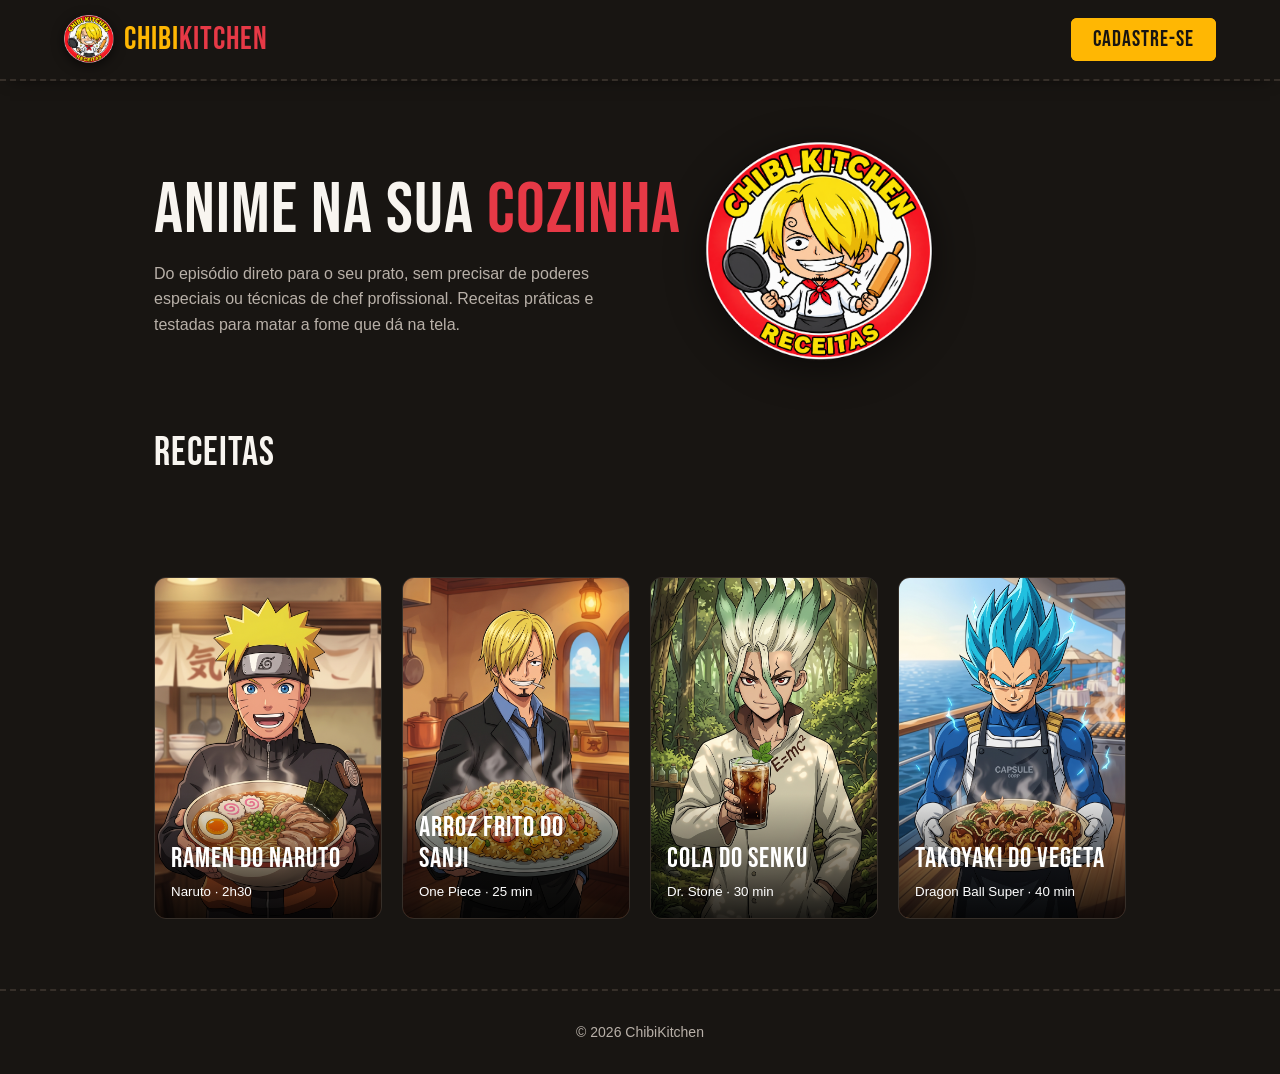
<file: index.html>
<!DOCTYPE html>
<html lang="pt-BR">

<head>
    <meta charset="UTF-8">
    <meta name="viewport" content="width=device-width, initial-scale=1">
    <title>ChibiKitchen</title>
    <link href="https://fonts.googleapis.com/css2?family=Bebas+Neue&display=swap" rel="stylesheet">
    <link rel="stylesheet" href="index.css">
</head>

<body>

    <!-- fundo do anime (aparece ao passar o mouse nos pôsteres) -->
    <div class="fundo-anime" id="fundo-anime" aria-hidden="true"></div>

    <!-- TOPO -->
    <header class="topo">
        <a class="logo" href="index.html">
            <img src="imgs/logo.png" alt="Logo ChibiKitchen">
            <span>Chibi<b>Kitchen</b></span>
        </a>
        <nav class="menu-topo">
            <a class="btn-cadastro" href="cadastro.html">Cadastre-se</a>
        </nav>
    </header>

    <!-- APRESENTAÇÃO -->
    <section class="hero">
        <div class="hero-texto">
            <h1>Anime na sua <span>cozinha</span></h1>
            <p>Do episódio direto para o seu prato, sem precisar de poderes especiais ou técnicas de chef
                profissional. Receitas práticas e testadas para matar a fome que dá na tela.</p>
        </div>
        <img class="hero-logo" src="imgs/logo.png" alt="Logo ChibiKitchen">
    </section>

    <!-- RECEITAS -->
    <main class="conteudo">
        <h2>Receitas</h2>

        <div class="grade">

            <!-- Pôster: imagem do cartão (src="..." da <img>).
             Fundo ao passar o mouse: outra imagem, indicada em data-fundo="..." no <a>.
             Coloque os fundos em imgs/fundos/ (naruto.jpg, sanji.jpg, senku.jpg, vegeta.jpg). -->
            <div class="item">
                <a class="poster" href="receita.html?id=naruto" data-fundo="imgs/fundos/naruto.jpg"
                    style="--cor:#FF7B00">
                    <img src="imgs/Naruto.jpg" alt="Ramen do Naruto">
                    <div class="texto">
                        <h3>Ramen do Naruto</h3>
                        <small>Naruto · 2h30</small>
                    </div>
                </a>
                <img class="logo-anime" src="imgs/logos/naruto.png" data-nome="Naruto" alt="Logo de Naruto">
            </div>

            <div class="item">
                <a class="poster" href="receita.html?id=sanji" data-fundo="imgs/fundos/sanji.jpg" style="--cor:#FFB703">
                    <img src="imgs/Sanji.jpg" alt="Arroz Frito do Sanji">
                    <div class="texto">
                        <h3>Arroz Frito do Sanji</h3>
                        <small>One Piece · 25 min</small>
                    </div>
                </a>
                <img class="logo-anime" src="imgs/logos/one-piece.png" data-nome="One Piece" alt="Logo de One Piece">
            </div>

            <div class="item">
                <a class="poster" href="receita.html?id=senku" data-fundo="imgs/fundos/senku.jpg" style="--cor:#2EC4B6">
                    <img src="imgs/Doutor.jpg" alt="Cola do Senku">
                    <div class="texto">
                        <h3>Cola do Senku</h3>
                        <small>Dr. Stone · 30 min</small>
                    </div>
                </a>
                <img class="logo-anime" src="imgs/logos/dr-stone.png" data-nome="Dr. Stone" alt="Logo de Dr. Stone">
            </div>

            <div class="item">
                <a class="poster" href="receita.html?id=vegeta" data-fundo="imgs/fundos/vegeta.jpg"
                    style="--cor:#00B4D8">
                    <img src="imgs/Vegeta.jpg" alt="Takoyaki do Vegeta">
                    <div class="texto">
                        <h3>Takoyaki do Vegeta</h3>
                        <small>Dragon Ball Super · 40 min</small>
                    </div>
                </a>
                <img class="logo-anime" src="imgs/logos/dragon-ball-super.png" data-nome="Dragon Ball Super"
                    alt="Logo de Dragon Ball Super">
            </div>

        </div>
    </main>

    <!-- RODAPÉ -->
    <footer>© 2026 ChibiKitchen</footer>

    <script src="index.js"></script>

</body>

</html>
</file>
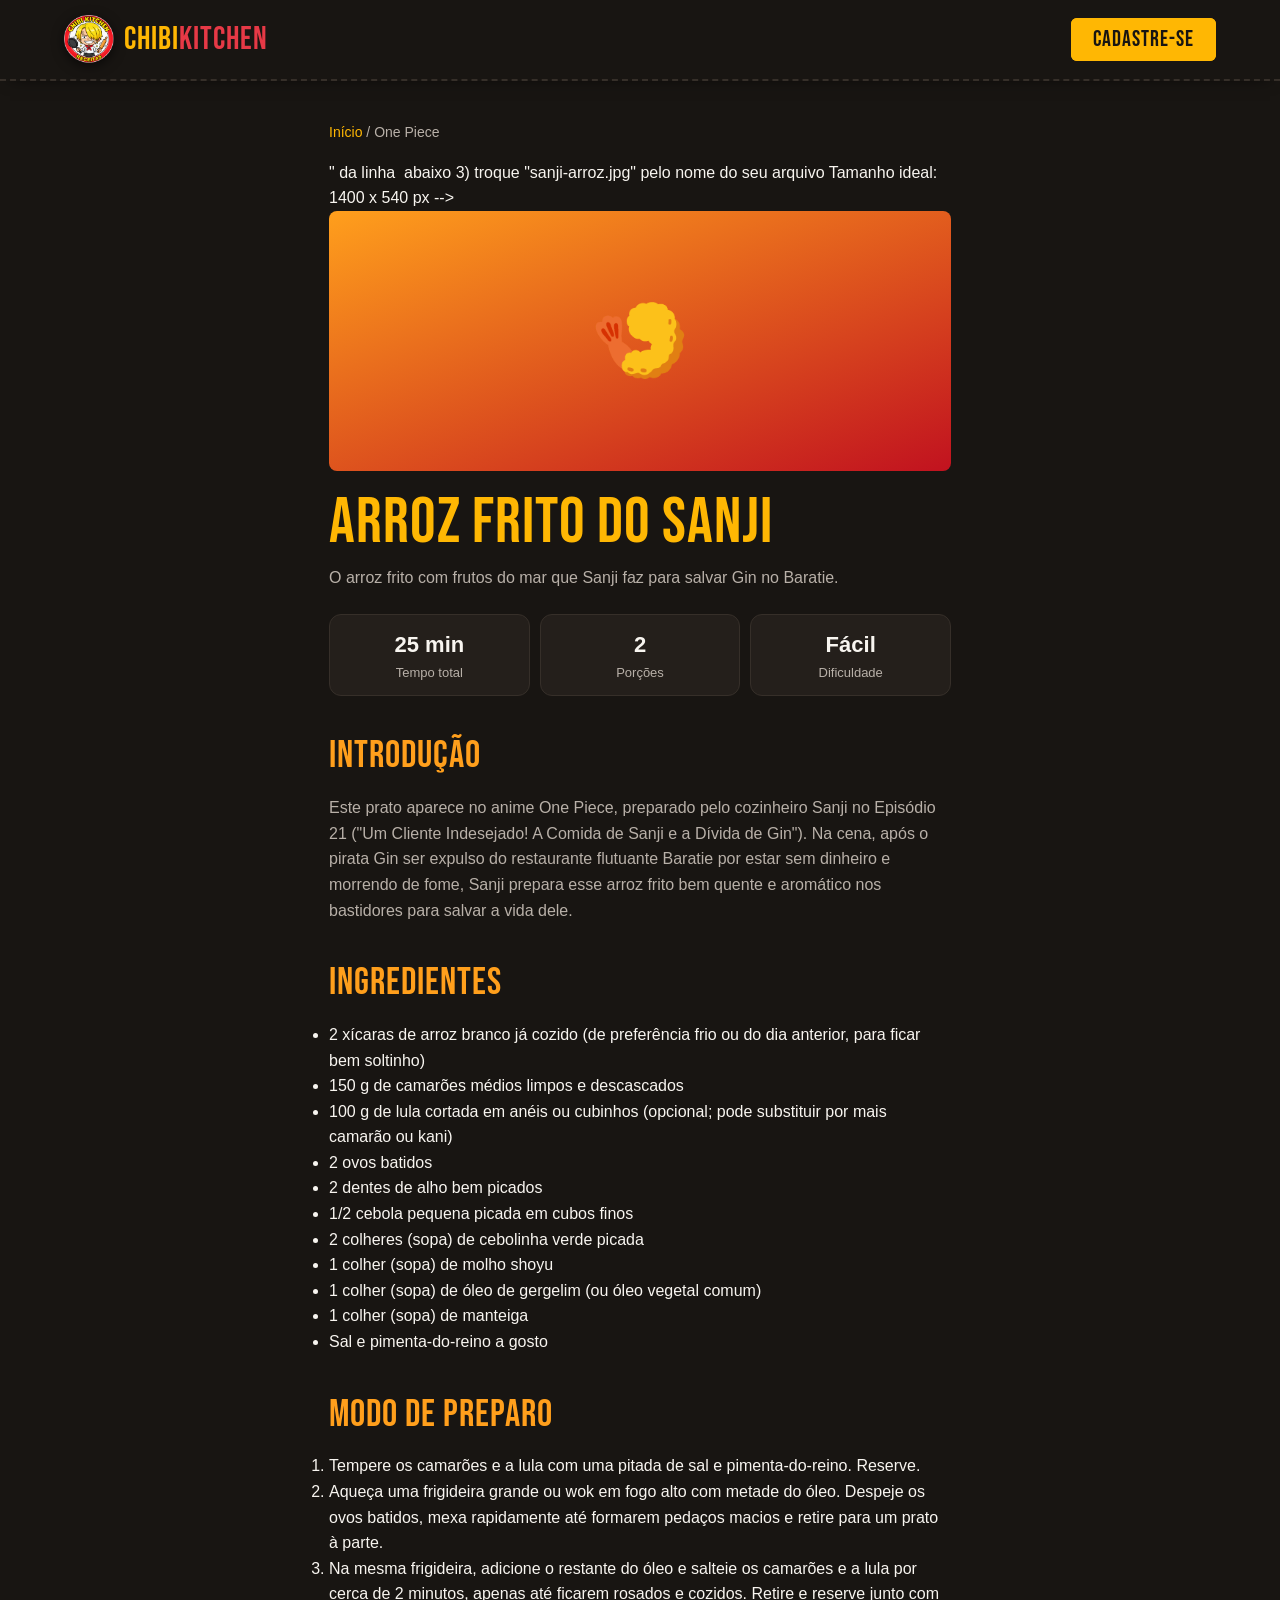
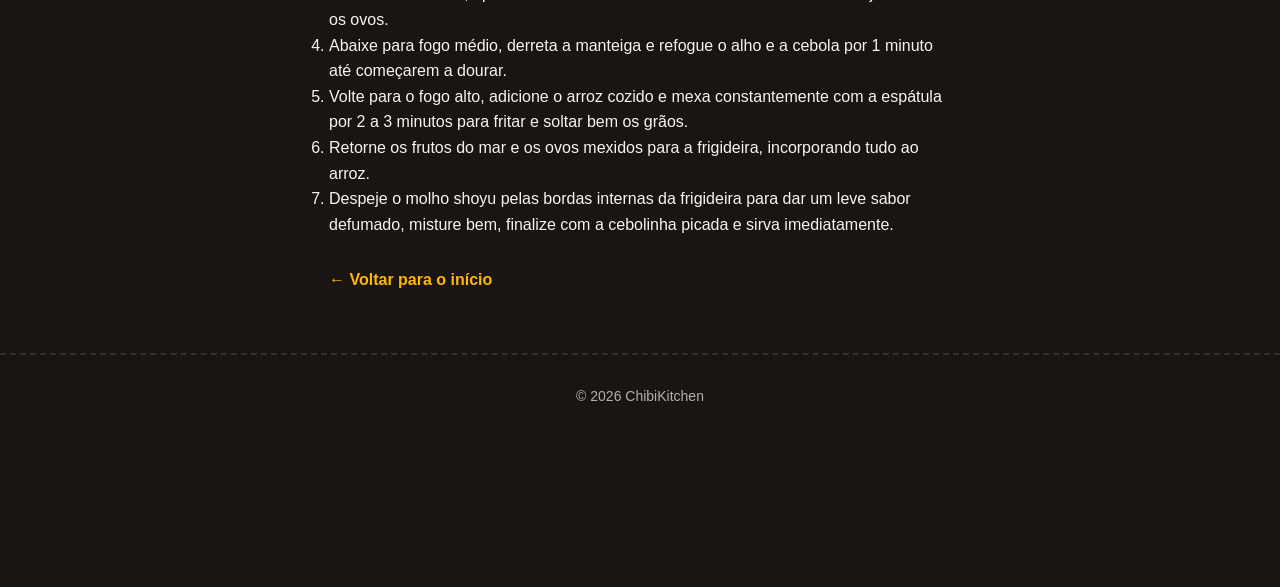
<file: receita-2.html>
<!DOCTYPE html>
<html lang="pt-BR">

<head>
    <meta charset="UTF-8">
    <meta name="viewport" content="width=device-width, initial-scale=1">
    <title>Arroz Frito do Sanji - ChibiKitchen</title>
    <link href="https://fonts.googleapis.com/css2?family=Bebas+Neue&display=swap" rel="stylesheet">
    <link rel="stylesheet" href="receita.css">
</head>

<body>

    <header class="topo">
        <a class="logo" href="index.html">
            <img src="imgs/logo.png" alt="Logo ChibiKitchen">
            <span>Chibi<b>Kitchen</b></span>
        </a>
        <nav class="menu-topo">
            <a class="btn-cadastro" href="cadastro.html">Cadastre-se</a>
        </nav>
    </header>

    <main class="conteudo">
        <p class="caminho"><a href="index.html">Início</a> / One Piece</p>

        <!-- ===== IMAGEM DA RECEITA =====
         Para colocar sua imagem:
         1) apague o emoji 🍤
         2) tire o "<!--" e o "-->" da linha <img> abaixo
        3) troque "sanji-arroz.jpg" pelo nome do seu arquivo
        Tamanho ideal: 1400 x 540 px -->
        <div class="capa vermelho">
            <!-- <img src="sanji-arroz.jpg" alt="Arroz Frito do Sanji"> -->
            🍤
        </div>

        <h1>Arroz Frito do Sanji</h1>
        <p class="sub">O arroz frito com frutos do mar que Sanji faz para salvar Gin no Baratie.</p>

        <div class="info">
            <div><strong>25 min</strong>Tempo total</div>
            <div><strong>2</strong>Porções</div>
            <div><strong>Fácil</strong>Dificuldade</div>
        </div>

        <h2>Introdução</h2>
        <p class="intro">Este prato aparece no anime One Piece, preparado pelo cozinheiro Sanji no Episódio 21 ("Um
            Cliente Indesejado! A Comida de Sanji e a Dívida de Gin"). Na cena, após o pirata Gin ser expulso do
            restaurante flutuante Baratie por estar sem dinheiro e morrendo de fome, Sanji prepara esse arroz frito bem
            quente e aromático nos bastidores para salvar a vida dele.</p>

        <h2>Ingredientes</h2>
        <ul>
            <li>2 xícaras de arroz branco já cozido (de preferência frio ou do dia anterior, para ficar bem soltinho)
            </li>
            <li>150 g de camarões médios limpos e descascados</li>
            <li>100 g de lula cortada em anéis ou cubinhos (opcional; pode substituir por mais camarão ou kani)</li>
            <li>2 ovos batidos</li>
            <li>2 dentes de alho bem picados</li>
            <li>1/2 cebola pequena picada em cubos finos</li>
            <li>2 colheres (sopa) de cebolinha verde picada</li>
            <li>1 colher (sopa) de molho shoyu</li>
            <li>1 colher (sopa) de óleo de gergelim (ou óleo vegetal comum)</li>
            <li>1 colher (sopa) de manteiga</li>
            <li>Sal e pimenta-do-reino a gosto</li>
        </ul>

        <h2>Modo de preparo</h2>
        <ol>
            <li>Tempere os camarões e a lula com uma pitada de sal e pimenta-do-reino. Reserve.</li>
            <li>Aqueça uma frigideira grande ou wok em fogo alto com metade do óleo. Despeje os ovos batidos, mexa
                rapidamente até formarem pedaços macios e retire para um prato à parte.</li>
            <li>Na mesma frigideira, adicione o restante do óleo e salteie os camarões e a lula por cerca de 2 minutos,
                apenas até ficarem rosados e cozidos. Retire e reserve junto com os ovos.</li>
            <li>Abaixe para fogo médio, derreta a manteiga e refogue o alho e a cebola por 1 minuto até começarem a
                dourar.</li>
            <li>Volte para o fogo alto, adicione o arroz cozido e mexa constantemente com a espátula por 2 a 3 minutos
                para fritar e soltar bem os grãos.</li>
            <li>Retorne os frutos do mar e os ovos mexidos para a frigideira, incorporando tudo ao arroz.</li>
            <li>Despeje o molho shoyu pelas bordas internas da frigideira para dar um leve sabor defumado, misture bem,
                finalize com a cebolinha picada e sirva imediatamente.</li>
        </ol>

        <a class="voltar" href="index.html">← Voltar para o início</a>
    </main>

    <footer>© 2026 ChibiKitchen</footer>

</body>

</html>
</file>
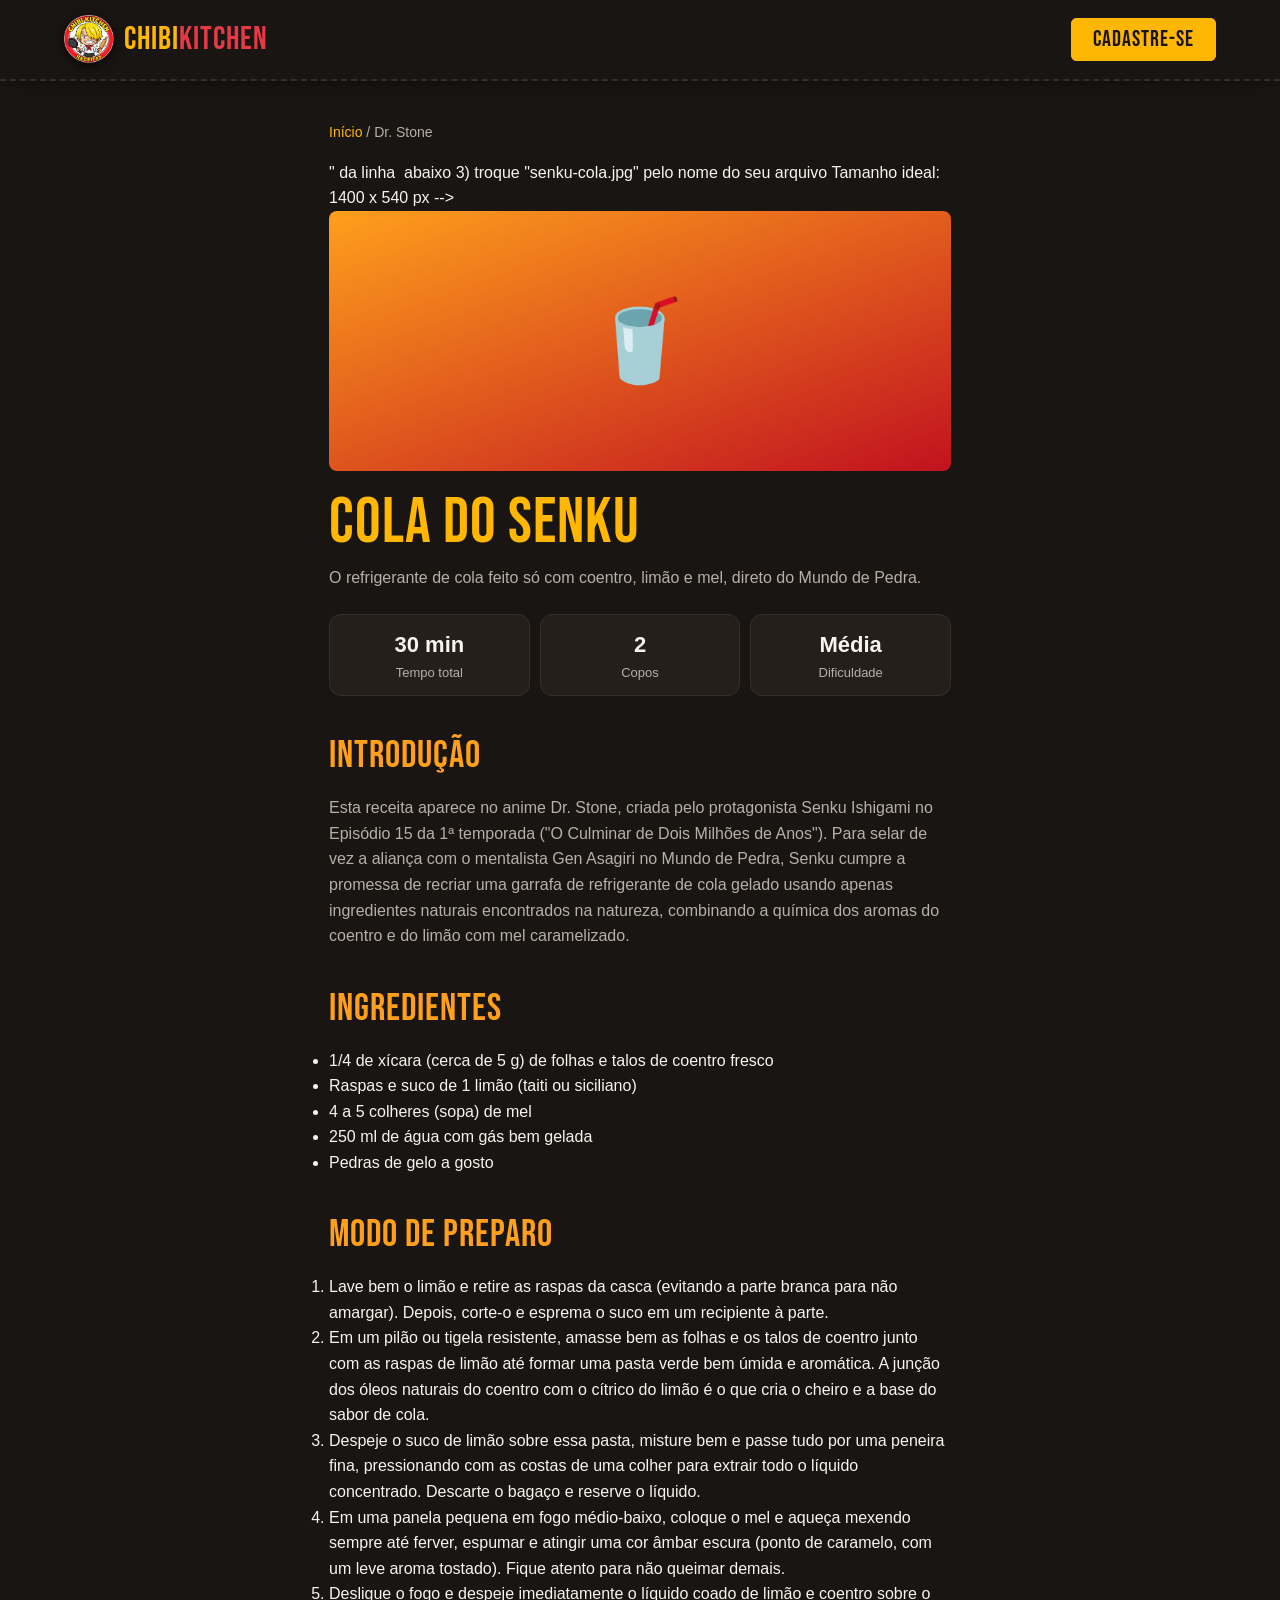
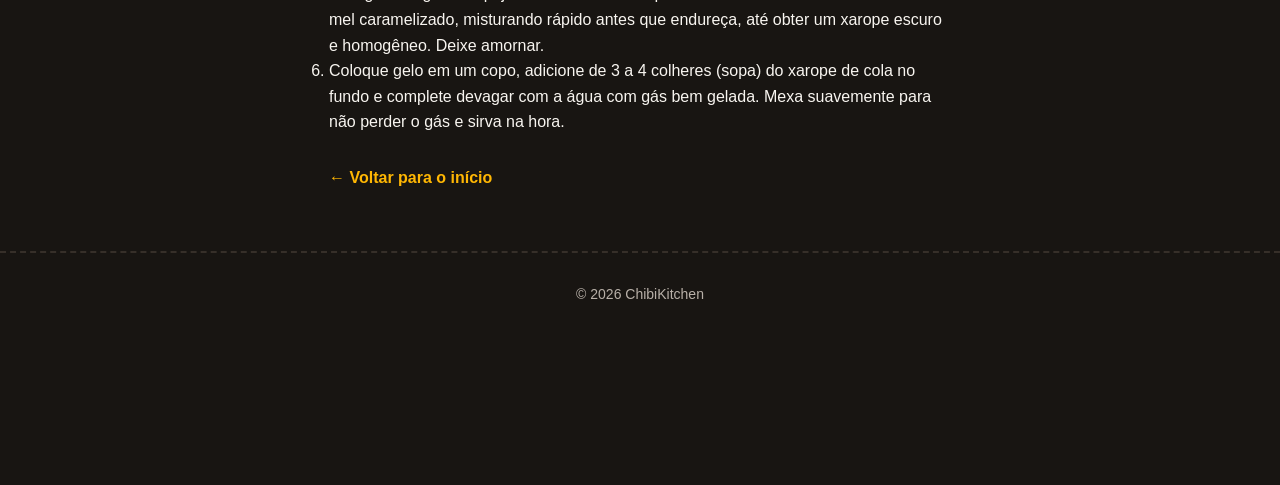
<file: receita-3.html>
<!DOCTYPE html>
<html lang="pt-BR">

<head>
    <meta charset="UTF-8">
    <meta name="viewport" content="width=device-width, initial-scale=1">
    <title>Cola do Senku - ChibiKitchen</title>
    <link href="https://fonts.googleapis.com/css2?family=Bebas+Neue&display=swap" rel="stylesheet">
    <link rel="stylesheet" href="receita.css">
</head>

<body>

    <header class="topo">
        <a class="logo" href="index.html">
            <img src="imgs/logo.png" alt="Logo ChibiKitchen">
            <span>Chibi<b>Kitchen</b></span>
        </a>
        <nav class="menu-topo">
            <a class="btn-cadastro" href="cadastro.html">Cadastre-se</a>
        </nav>
    </header>

    <main class="conteudo">
        <p class="caminho"><a href="index.html">Início</a> / Dr. Stone</p>

        <!-- ===== IMAGEM DA RECEITA =====
         Para colocar sua imagem:
         1) apague o emoji 🥤
         2) tire o "<!--" e o "-->" da linha <img> abaixo
        3) troque "senku-cola.jpg" pelo nome do seu arquivo
        Tamanho ideal: 1400 x 540 px -->
        <div class="capa roxo">
            <!-- <img src="senku-cola.jpg" alt="Cola do Senku"> -->
            🥤
        </div>

        <h1>Cola do Senku</h1>
        <p class="sub">O refrigerante de cola feito só com coentro, limão e mel, direto do Mundo de Pedra.</p>

        <div class="info">
            <div><strong>30 min</strong>Tempo total</div>
            <div><strong>2</strong>Copos</div>
            <div><strong>Média</strong>Dificuldade</div>
        </div>

        <h2>Introdução</h2>
        <p class="intro">Esta receita aparece no anime Dr. Stone, criada pelo protagonista Senku Ishigami no Episódio 15
            da 1ª temporada ("O Culminar de Dois Milhões de Anos"). Para selar de vez a aliança com o mentalista Gen
            Asagiri no Mundo de Pedra, Senku cumpre a promessa de recriar uma garrafa de refrigerante de cola gelado
            usando apenas ingredientes naturais encontrados na natureza, combinando a química dos aromas do coentro e do
            limão com mel caramelizado.</p>

        <h2>Ingredientes</h2>
        <ul>
            <li>1/4 de xícara (cerca de 5 g) de folhas e talos de coentro fresco</li>
            <li>Raspas e suco de 1 limão (taiti ou siciliano)</li>
            <li>4 a 5 colheres (sopa) de mel</li>
            <li>250 ml de água com gás bem gelada</li>
            <li>Pedras de gelo a gosto</li>
        </ul>

        <h2>Modo de preparo</h2>
        <ol>
            <li>Lave bem o limão e retire as raspas da casca (evitando a parte branca para não amargar). Depois, corte-o
                e esprema o suco em um recipiente à parte.</li>
            <li>Em um pilão ou tigela resistente, amasse bem as folhas e os talos de coentro junto com as raspas de
                limão até formar uma pasta verde bem úmida e aromática. A junção dos óleos naturais do coentro com o
                cítrico do limão é o que cria o cheiro e a base do sabor de cola.</li>
            <li>Despeje o suco de limão sobre essa pasta, misture bem e passe tudo por uma peneira fina, pressionando
                com as costas de uma colher para extrair todo o líquido concentrado. Descarte o bagaço e reserve o
                líquido.</li>
            <li>Em uma panela pequena em fogo médio-baixo, coloque o mel e aqueça mexendo sempre até ferver, espumar e
                atingir uma cor âmbar escura (ponto de caramelo, com um leve aroma tostado). Fique atento para não
                queimar demais.</li>
            <li>Desligue o fogo e despeje imediatamente o líquido coado de limão e coentro sobre o mel caramelizado,
                misturando rápido antes que endureça, até obter um xarope escuro e homogêneo. Deixe amornar.</li>
            <li>Coloque gelo em um copo, adicione de 3 a 4 colheres (sopa) do xarope de cola no fundo e complete devagar
                com a água com gás bem gelada. Mexa suavemente para não perder o gás e sirva na hora.</li>
        </ol>

        <a class="voltar" href="index.html">← Voltar para o início</a>
    </main>

    <footer>© 2026 ChibiKitchen</footer>

</body>

</html>
</file>
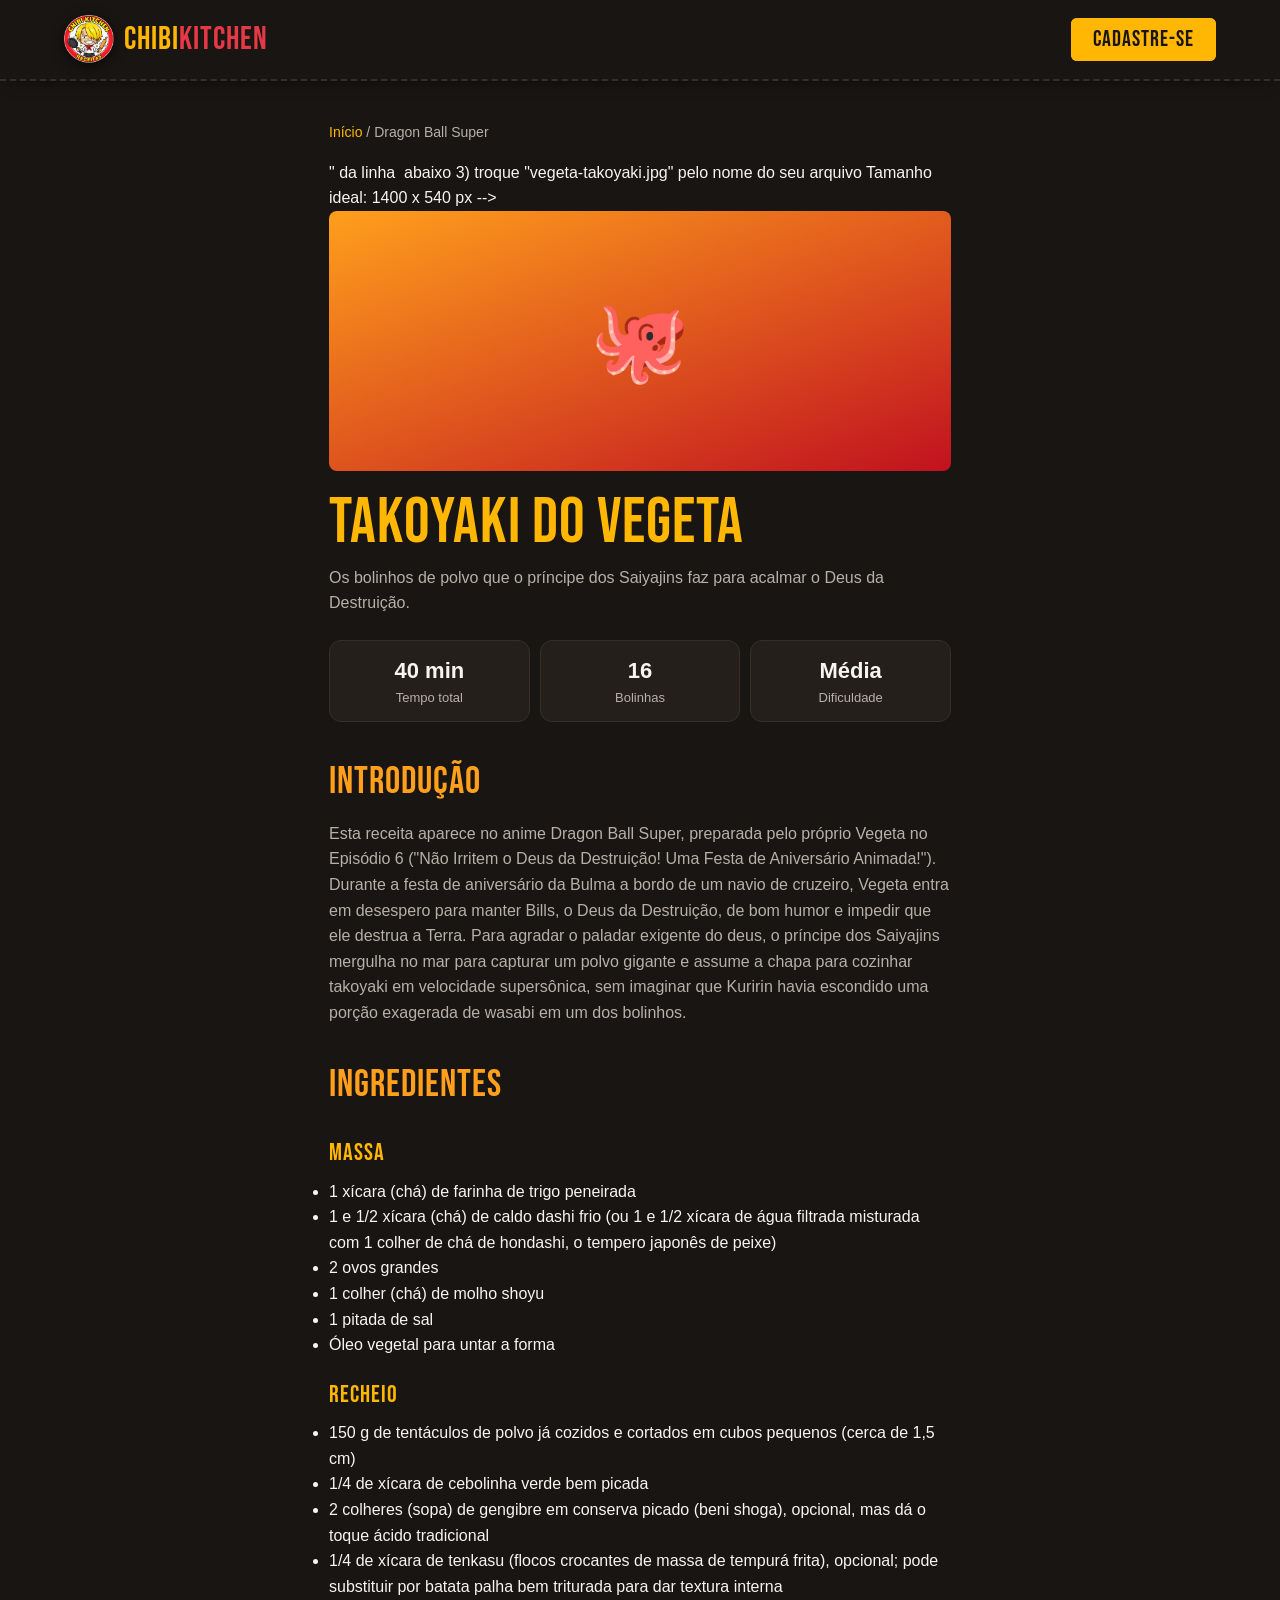
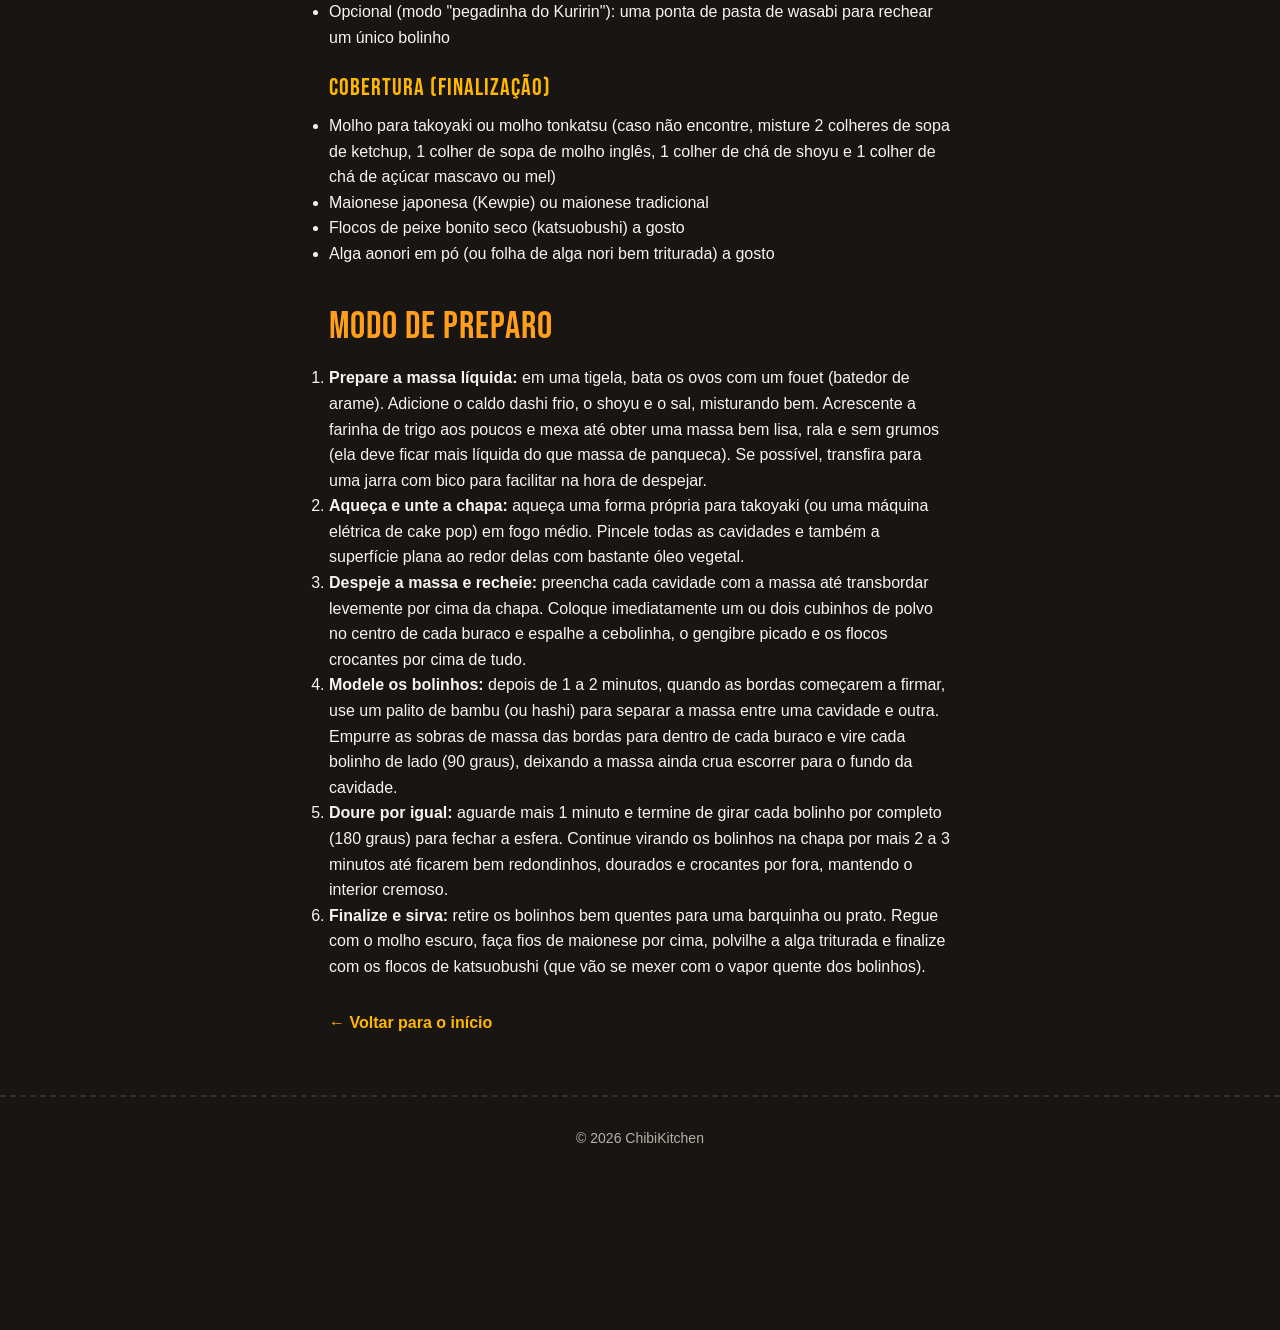
<file: receita-4.html>
<!DOCTYPE html>
<html lang="pt-BR">

<head>
    <meta charset="UTF-8">
    <meta name="viewport" content="width=device-width, initial-scale=1">
    <title>Takoyaki do Vegeta - ChibiKitchen</title>
    <link href="https://fonts.googleapis.com/css2?family=Bebas+Neue&display=swap" rel="stylesheet">
    <link rel="stylesheet" href="receita.css">
</head>

<body>

    <header class="topo">
        <a class="logo" href="index.html">
            <img src="imgs/logo.png" alt="Logo ChibiKitchen">
            <span>Chibi<b>Kitchen</b></span>
        </a>
        <nav class="menu-topo">
            <a class="btn-cadastro" href="cadastro.html">Cadastre-se</a>
        </nav>
    </header>

    <main class="conteudo">
        <p class="caminho"><a href="index.html">Início</a> / Dragon Ball Super</p>

        <!-- ===== IMAGEM DA RECEITA =====
         Para colocar sua imagem:
         1) apague o emoji 🐙
         2) tire o "<!--" e o "-->" da linha <img> abaixo
        3) troque "vegeta-takoyaki.jpg" pelo nome do seu arquivo
        Tamanho ideal: 1400 x 540 px -->
        <div class="capa azul">
            <!-- <img src="vegeta-takoyaki.jpg" alt="Takoyaki do Vegeta"> -->
            🐙
        </div>

        <h1>Takoyaki do Vegeta</h1>
        <p class="sub">Os bolinhos de polvo que o príncipe dos Saiyajins faz para acalmar o Deus da Destruição.</p>

        <div class="info">
            <div><strong>40 min</strong>Tempo total</div>
            <div><strong>16</strong>Bolinhas</div>
            <div><strong>Média</strong>Dificuldade</div>
        </div>

        <h2>Introdução</h2>
        <p class="intro">Esta receita aparece no anime Dragon Ball Super, preparada pelo próprio Vegeta no Episódio 6
            ("Não Irritem o Deus da Destruição! Uma Festa de Aniversário Animada!"). Durante a festa de aniversário da
            Bulma a bordo de um navio de cruzeiro, Vegeta entra em desespero para manter Bills, o Deus da Destruição, de
            bom humor e impedir que ele destrua a Terra. Para agradar o paladar exigente do deus, o príncipe dos
            Saiyajins mergulha no mar para capturar um polvo gigante e assume a chapa para cozinhar takoyaki em
            velocidade supersônica, sem imaginar que Kuririn havia escondido uma porção exagerada de wasabi em um dos
            bolinhos.</p>

        <h2>Ingredientes</h2>

        <h3>Massa</h3>
        <ul>
            <li>1 xícara (chá) de farinha de trigo peneirada</li>
            <li>1 e 1/2 xícara (chá) de caldo dashi frio (ou 1 e 1/2 xícara de água filtrada misturada com 1 colher de
                chá de hondashi, o tempero japonês de peixe)</li>
            <li>2 ovos grandes</li>
            <li>1 colher (chá) de molho shoyu</li>
            <li>1 pitada de sal</li>
            <li>Óleo vegetal para untar a forma</li>
        </ul>

        <h3>Recheio</h3>
        <ul>
            <li>150 g de tentáculos de polvo já cozidos e cortados em cubos pequenos (cerca de 1,5 cm)</li>
            <li>1/4 de xícara de cebolinha verde bem picada</li>
            <li>2 colheres (sopa) de gengibre em conserva picado (beni shoga), opcional, mas dá o toque ácido
                tradicional</li>
            <li>1/4 de xícara de tenkasu (flocos crocantes de massa de tempurá frita), opcional; pode substituir por
                batata palha bem triturada para dar textura interna</li>
            <li>Opcional (modo "pegadinha do Kuririn"): uma ponta de pasta de wasabi para rechear um único bolinho</li>
        </ul>

        <h3>Cobertura (finalização)</h3>
        <ul>
            <li>Molho para takoyaki ou molho tonkatsu (caso não encontre, misture 2 colheres de sopa de ketchup, 1
                colher de sopa de molho inglês, 1 colher de chá de shoyu e 1 colher de chá de açúcar mascavo ou mel)
            </li>
            <li>Maionese japonesa (Kewpie) ou maionese tradicional</li>
            <li>Flocos de peixe bonito seco (katsuobushi) a gosto</li>
            <li>Alga aonori em pó (ou folha de alga nori bem triturada) a gosto</li>
        </ul>

        <h2>Modo de preparo</h2>
        <ol>
            <li><strong>Prepare a massa líquida:</strong> em uma tigela, bata os ovos com um fouet (batedor de arame).
                Adicione o caldo dashi frio, o shoyu e o sal, misturando bem. Acrescente a farinha de trigo aos poucos e
                mexa até obter uma massa bem lisa, rala e sem grumos (ela deve ficar mais líquida do que massa de
                panqueca). Se possível, transfira para uma jarra com bico para facilitar na hora de despejar.</li>
            <li><strong>Aqueça e unte a chapa:</strong> aqueça uma forma própria para takoyaki (ou uma máquina elétrica
                de cake pop) em fogo médio. Pincele todas as cavidades e também a superfície plana ao redor delas com
                bastante óleo vegetal.</li>
            <li><strong>Despeje a massa e recheie:</strong> preencha cada cavidade com a massa até transbordar levemente
                por cima da chapa. Coloque imediatamente um ou dois cubinhos de polvo no centro de cada buraco e espalhe
                a cebolinha, o gengibre picado e os flocos crocantes por cima de tudo.</li>
            <li><strong>Modele os bolinhos:</strong> depois de 1 a 2 minutos, quando as bordas começarem a firmar, use
                um palito de bambu (ou hashi) para separar a massa entre uma cavidade e outra. Empurre as sobras de
                massa das bordas para dentro de cada buraco e vire cada bolinho de lado (90 graus), deixando a massa
                ainda crua escorrer para o fundo da cavidade.</li>
            <li><strong>Doure por igual:</strong> aguarde mais 1 minuto e termine de girar cada bolinho por completo
                (180 graus) para fechar a esfera. Continue virando os bolinhos na chapa por mais 2 a 3 minutos até
                ficarem bem redondinhos, dourados e crocantes por fora, mantendo o interior cremoso.</li>
            <li><strong>Finalize e sirva:</strong> retire os bolinhos bem quentes para uma barquinha ou prato. Regue com
                o molho escuro, faça fios de maionese por cima, polvilhe a alga triturada e finalize com os flocos de
                katsuobushi (que vão se mexer com o vapor quente dos bolinhos).</li>
        </ol>

        <a class="voltar" href="index.html">← Voltar para o início</a>
    </main>

    <footer>© 2026 ChibiKitchen</footer>

</body>

</html>
</file>
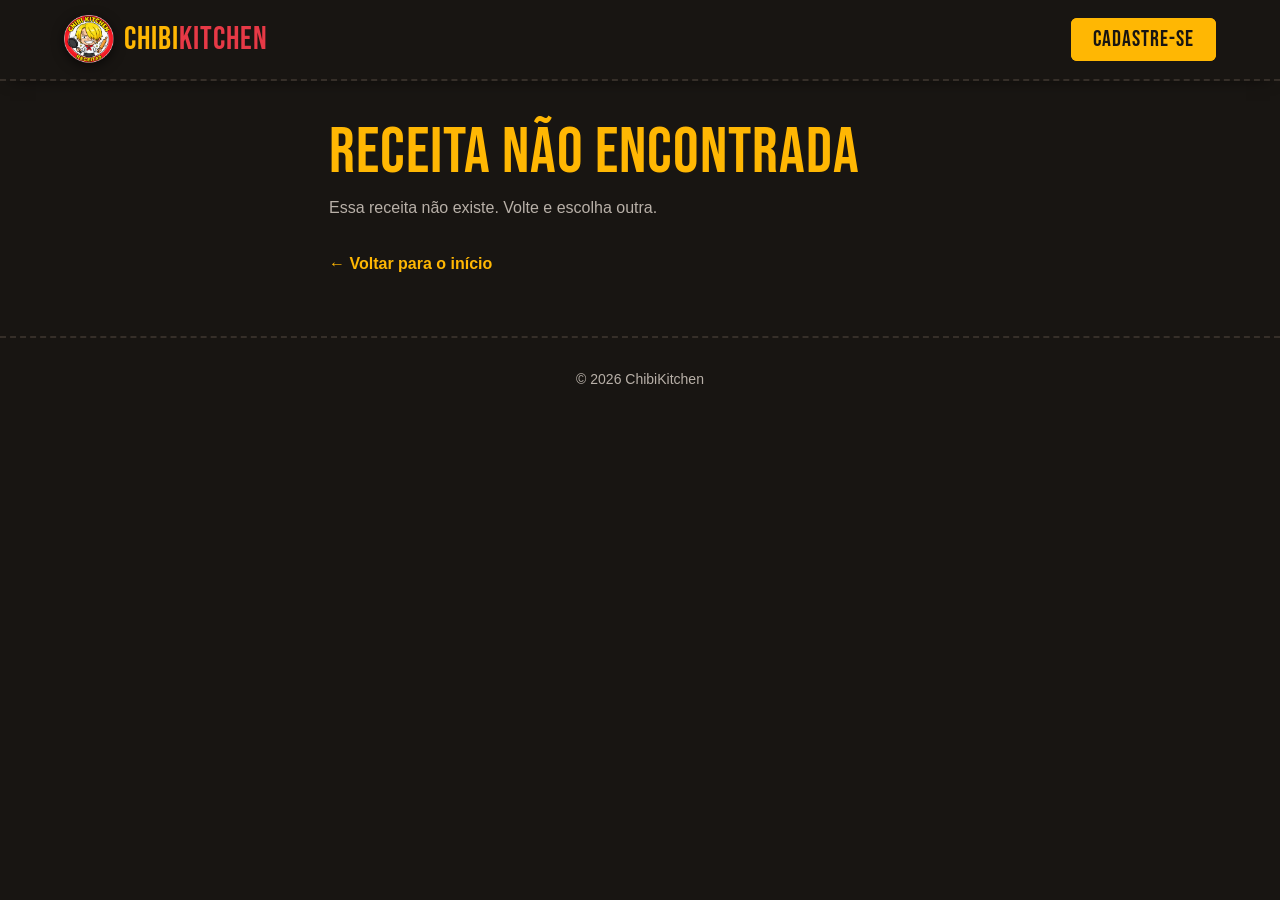
<file: receita.html>
<!DOCTYPE html>
<html lang="pt-BR">

<head>
    <meta charset="UTF-8">
    <meta name="viewport" content="width=device-width, initial-scale=1">
    <title>Receita - ChibiKitchen</title>
    <link href="https://fonts.googleapis.com/css2?family=Bebas+Neue&display=swap" rel="stylesheet">
    <link rel="stylesheet" href="receita.css">
</head>

<body>

    <header class="topo">
        <a class="logo" href="index.html">
            <img src="imgs/logo.png" alt="Logo ChibiKitchen">
            <span>Chibi<b>Kitchen</b></span>
        </a>
        <nav class="menu-topo">
            <a class="btn-cadastro" href="cadastro.html">Cadastre-se</a>
        </nav>
    </header>

    <!-- Esta página serve para TODAS as receitas: o conteúdo vem do arquivo dados.js (?id=naruto, ?id=sanji...) -->
    <main class="conteudo" id="app">
        <p class="caminho"><a href="index.html">Início</a> / <span id="cam-anime"></span></p>

        <div class="capa" id="capa">
            <img class="capa-logo" id="capa-logo" alt="" hidden>
            <span id="capa-emoji"></span>
        </div>

        <h1 id="titulo"></h1>
        <p class="sub" id="sub"></p>

        <div class="info" id="info"></div>

        <!-- ABAS: cada uma é uma "página" da receita -->
        <nav class="abas" role="tablist" aria-label="Partes da receita">
            <button id="aba-visao" data-ir="visao" role="tab">Visão geral</button>
            <button id="aba-ingredientes" data-ir="ingredientes" role="tab">Ingredientes</button>
            <button id="aba-preparo" data-ir="preparo" role="tab">Preparo</button>
        </nav>

        <!-- PÁGINA 1: visão geral -->
        <section class="pagina" id="pg-visao">
            <h2>Cena do anime</h2>
            <p class="intro" id="intro"></p>

            <h2>Ficha da receita</h2>
            <div class="ficha" id="ficha"></div>

            <h3>Utensílios</h3>
            <ul class="chips" id="utensilios"></ul>

            <p class="dica" id="dica"></p>
        </section>

        <!-- PÁGINA 2: ingredientes (com checklist) -->
        <section class="pagina" id="pg-ingredientes" hidden>
            <h2>Ingredientes</h2>
            <p class="contador" id="contador"></p>
            <div id="ingredientes"></div>
        </section>

        <!-- PÁGINA 3: passo a passo, um passo por vez -->
        <section class="pagina" id="pg-preparo" hidden>
            <h2>Modo de preparo</h2>

            <div class="passo" aria-live="polite">
                <span class="num" id="passo-num"></span>
                <h3 id="passo-titulo"></h3>
                <p id="passo-texto"></p>
            </div>
        </section>

        <!-- BARRA FIXA PARA PASSAR AS PÁGINAS (sempre visível, no fim da tela) -->
        <nav class="paginacao" aria-label="Passar página">
            <button class="btn sec" id="ant" type="button">← Anterior</button>
            <div class="pos">
                <span id="pos-texto"></span>
                <div class="barra">
                    <div id="barra"></div>
                </div>
            </div>
            <button class="btn" id="prox" type="button">Próxima →</button>
        </nav>

        <a class="voltar" href="index.html">← Voltar para o início</a>
    </main>

    <footer>© 2026 ChibiKitchen</footer>

    <!-- PERSONAGEM NO CANTO (clique nele!). Imagem: imgs/personagens/<id>.png -->
    <aside class="personagem" id="personagem">
        <div class="fala" id="fala" role="status"></div>
        <button class="avatar" id="avatar" type="button">
            <img id="pers-img" alt="">
            <span id="pers-emoji" aria-hidden="true"></span>
        </button>
    </aside>

    <script src="dados.js"></script>
    <script src="receita.js"></script>

</body>

</html>
</file>
<file: index.css>
/* ===== PALETA: Izakaya noturno ===== */
:root {
    --bg: #181512;          /* fundo principal */
    --bg-2: #241F1B;        /* cards, modais e seções destacadas */
    --borda: #362F29;       /* bordas sutis e divisores */
    --vermelho: #E63946;    /* destaque primário (marca) */
    --amarelo: #FFB703;     /* destaque secundário / botões e badges */
    --amarelo-hover: #FFC933;
    --texto: #F8F5F0;       /* títulos e chamadas */
    --texto-2: #B8B0A8;     /* descrições e parágrafos */
}

/* ===== GERAL ===== */
* {
    box-sizing: border-box;
    margin: 0;
    padding: 0;
}

body {
    font-family: Arial, sans-serif;
    background: var(--bg);
    color: var(--texto);
    line-height: 1.6;
}

a {
    color: inherit;
    text-decoration: none;
}

h1,
h2,
h3,
.logo {
    font-family: 'Bebas Neue', sans-serif;
    font-weight: normal;
    letter-spacing: 1px;
}

/* ===== TOPO ===== */
.topo {
    padding: 14px 5%;
    border-bottom: 2px dashed var(--borda);
}

/* logo + nome lado a lado */
.logo {
    display: flex;
    align-items: center;
    gap: 10px;
    font-size: 32px;
    color: var(--amarelo);
}

.logo img {
    height: 50px;
    filter: drop-shadow(0 3px 6px rgba(0, 0, 0, 0.6));
}

.logo b {
    color: var(--vermelho);
    font-weight: normal;
}

/* ===== APRESENTAÇÃO ===== */
.hero {
    max-width: 1100px;
    margin: auto;
    padding: 60px 5% 20px;
}

.hero h1 {
    font-size: 72px;
    line-height: 1;
}

.hero span {
    color: var(--vermelho);
}

.hero p {
    margin-top: 14px;
    color: var(--texto-2);
    max-width: 500px;
}

/* ===== CONTEÚDO ===== */
.conteudo {
    max-width: 1100px;
    margin: auto;
    padding: 30px 5%;
}

.conteudo h2 {
    font-size: 40px;
    margin-bottom: 20px;
}

/* ===== CARDS (PÔSTERES) ===== */
.grade {
    display: grid;
    grid-template-columns: repeat(auto-fill, minmax(200px, 1fr));
    gap: 20px;
}

.poster {
    position: relative;
    /* permite colocar imagem e texto por cima */
    display: block;
    aspect-ratio: 2 / 3;
    /* proporção fixa de pôster */
    border: 1px solid var(--borda);
    border-radius: 12px;
    overflow: hidden;
    /* corta a imagem nos cantos */
    background: var(--bg-2);
    /* cor que aparece se a imagem não carregar */
    color: white;
}

/* a imagem enche o card sem esticar */
.poster img {
    position: absolute;
    top: 0;
    left: 0;
    width: 100%;
    height: 100%;
    object-fit: cover;
}

/* texto por cima da imagem, com fundo escuro para dar para ler */
.poster .texto {
    position: absolute;
    bottom: 0;
    left: 0;
    right: 0;
    padding: 50px 16px 16px;
    background: linear-gradient(to top, rgba(0, 0, 0, 0.85), transparent);
}

.poster h3 {
    font-size: 28px;
    line-height: 1.1;
}

.poster small {
    display: block;
    margin-top: 6px;
}

/* ===== RODAPÉ ===== */
footer {
    text-align: center;
    padding: 30px;
    margin-top: 40px;
    border-top: 2px dashed var(--borda);
    font-size: 14px;
    color: var(--texto-2);
}

/* celular */
@media (max-width: 600px) {
    .hero h1 {
        font-size: 48px;
    }
}

/* ===== FUNDO DO ANIME (ao passar o mouse no pôster) ===== */
.fundo-anime {
    position: fixed;
    inset: 0;
    z-index: -1;
    background-size: cover;
    background-position: center top;
    /* ^ posição da imagem: "center top" mostra o topo dela (desce a imagem).
       Para ajustar uma imagem específica, use data-posicao="center 20%" no pôster. */
    background-repeat: no-repeat;
    opacity: 0;
    transition: opacity 0.5s ease;
    pointer-events: none;
}

.fundo-anime.ativo {
    opacity: 0.4;
}

/* escurece embaixo e nas bordas para o texto continuar legível */
.fundo-anime::after {
    content: "";
    position: absolute;
    inset: 0;
    background:
        radial-gradient(circle at 50% 30%, var(--cor, transparent) -80%, transparent 70%),
        linear-gradient(to bottom, rgba(24, 21, 18, 0.45), var(--bg) 92%);
}

/* pôster: transição suave e borda na cor do anime */
.poster {
    transition: all 0.3s ease;
}

.poster:hover,
.poster:focus-visible {
    transform: translateY(-6px);
    border-color: var(--cor, var(--texto));
    box-shadow: 0 0 0 1px var(--cor, transparent), 0 10px 28px -6px var(--cor, transparent);
    outline: none;
}

@media (prefers-reduced-motion: reduce) {

    .fundo-anime,
    .poster {
        transition: none;
    }
}

/* barra do topo: cor sólida, o fundo do anime não aparece aqui */
.topo {
    position: sticky;
    top: 0;
    z-index: 30;
    background: var(--bg);
    box-shadow: 0 6px 16px -10px rgba(0, 0, 0, 0.8);
}


/* ===== LOGO AO LADO DA DESCRIÇÃO ===== */
.hero {
    display: flex;
    align-items: center;
    justify-content: flex-start;
    /* logo colada no texto; aumente/diminua o gap para afastar/aproximar */
    gap: 24px;
}

.hero-logo {
    width: clamp(90px, 20vw, 230px);
    height: auto;
    flex-shrink: 0;
    filter: drop-shadow(0 8px 18px rgba(0, 0, 0, 0.5));
}

@media (max-width: 600px) {
    .hero {
        gap: 16px;
    }
}


/* ===== LOGO DO ANIME: sobe por trás do pôster e fica em cima dele ===== */
.grade {
    row-gap: 0;
}

/* .item = pôster + espaço reservado em cima para a logo (o pôster corta o que passa da borda, por isso a logo fica fora dele) */
.item {
    position: relative;
    padding-top: 72px;
}

.item .poster {
    position: relative;
    z-index: 1;
    /* pôster na frente da logo */
}

/* mesma caixa para todas as logos: elas se ajustam a ela sem distorcer, então ficam num tamanho parecido */
.logo-anime {
    position: absolute;
    top: 0;
    left: 8%;
    width: 84%;
    height: 66px;
    z-index: 0;
    object-fit: contain;
    object-position: center bottom;
    /* apoiada na borda de cima do pôster */
    opacity: 0;
    transform: translateY(100px);
    /* escondida atrás do pôster */
    transition: transform 0.45s cubic-bezier(0.2, 1.3, 0.4, 1), opacity 0.25s ease;
    filter: drop-shadow(0 4px 8px rgba(0, 0, 0, 0.7));
    pointer-events: none;
}

.poster:hover+.logo-anime,
.poster:focus-visible+.logo-anime {
    opacity: 1;
    transform: translateY(0);
}

/* nome do anime em texto (quando o arquivo da logo não existe) */
.logo-texto {
    display: flex;
    align-items: flex-end;
    justify-content: center;
    font-family: 'Bebas Neue', sans-serif;
    font-size: 34px;
    line-height: 1;
    letter-spacing: 1px;
    text-align: center;
    color: #fff;
    text-shadow: 0 3px 8px rgba(0, 0, 0, 0.9);
    filter: none;
}

/* celular/tablet (sem mouse): a logo fica sempre visível em cima do pôster */
@media (hover: none) {
    .logo-anime {
        opacity: 1;
        transform: none;
    }
}

@media (prefers-reduced-motion: reduce) {
    .logo-anime {
        transition: opacity 0.2s ease;
        transform: none;
    }
}

/* ===== TOPO: logo à esquerda, cadastro à direita ===== */
.topo {
    display: flex;
    align-items: center;
    justify-content: space-between;
    gap: 16px;
}

.btn-cadastro {
    font-family: 'Bebas Neue', sans-serif;
    font-size: 22px;
    letter-spacing: 1px;
    padding: 6px 20px;
    border: 2px solid var(--amarelo);
    border-radius: 6px;
    background: var(--amarelo);
    color: var(--bg);
    transition: background 0.2s ease, border-color 0.2s ease, transform 0.2s ease;
}

.btn-cadastro:hover,
.btn-cadastro:focus-visible {
    background: var(--amarelo-hover);
    border-color: var(--amarelo-hover);
    color: var(--bg);
    outline: none;
}
</file>
<file: receita.css>
/* ===== PALETA: Izakaya noturno ===== */
:root {
    --bg: #181512;          /* fundo principal */
    --bg-2: #241F1B;        /* cards, modais e seções destacadas */
    --borda: #362F29;       /* bordas sutis e divisores */
    --vermelho: #E63946;    /* destaque primário (marca) */
    --amarelo: #FFB703;     /* destaque secundário / botões e badges */
    --amarelo-hover: #FFC933;
    --texto: #F8F5F0;       /* títulos e chamadas */
    --texto-2: #B8B0A8;     /* descrições e parágrafos */
}

/* ===== GERAL ===== */
* {
    box-sizing: border-box;
    margin: 0;
    padding: 0;
}

:root {
    /* cores da receita (o receita.js troca estes valores) */
    --c1: #ff9f1c;
    --c2: #c1121f;
}

body {
    font-family: Arial, sans-serif;
    /* brilho suave no topo, na cor do anime (--glow é definido pelo receita.js) */
    background: radial-gradient(ellipse at 50% 0, var(--glow, transparent), transparent 60%) fixed, var(--bg);
    color: var(--texto);
    line-height: 1.6;
}

a {
    color: inherit;
    text-decoration: none;
}

h1,
h2,
h3,
.logo {
    font-family: 'Bebas Neue', sans-serif;
    font-weight: normal;
    letter-spacing: 1px;
}

/* ===== TOPO ===== */
.topo {
    position: sticky;
    top: 0;
    z-index: 30;
    background: var(--bg);
    box-shadow: 0 6px 16px -10px rgba(0, 0, 0, 0.8);
    padding: 14px 5%;
    border-bottom: 2px dashed var(--borda);
}

.logo {
    display: flex;
    align-items: center;
    gap: 10px;
    font-size: 32px;
    color: var(--amarelo);
}

.logo img {
    height: 50px;
    filter: drop-shadow(0 3px 6px rgba(0, 0, 0, 0.6));
}

.logo b {
    color: var(--vermelho);
    font-weight: normal;
}

/* ===== CONTEÚDO (coluna central) ===== */
.conteudo {
    max-width: 750px;
    margin: auto;
    padding: 40px 5% 20px;
}

.caminho {
    font-size: 14px;
    color: var(--texto-2);
    margin-bottom: 16px;
}

.caminho a {
    color: var(--amarelo);
}

/* ===== CAPA ===== */
.capa {
    position: relative;
    height: 260px;
    border-radius: 8px;
    overflow: hidden;
    display: flex;
    align-items: center;
    justify-content: center;
    font-size: 80px;
    margin-bottom: 20px;
    background: linear-gradient(160deg, var(--c1), var(--c2));
    background-size: cover;
    background-position: center 25%;
}

/* ===== TÍTULO ===== */
h1 {
    font-size: 64px;
    line-height: 1;
    color: var(--amarelo);
}

.sub {
    margin-top: 10px;
    color: var(--texto-2);
}

.intro {
    color: var(--texto-2);
}

/* ===== CAIXINHAS DE INFORMAÇÃO ===== */
.info {
    display: flex;
    gap: 10px;
    margin: 24px 0 8px;
}

.info div {
    flex: 1;
    background: var(--bg-2);
    border: 1px solid var(--borda);
    color: var(--texto-2);
    text-align: center;
    padding: 12px;
    border-radius: 12px;
    font-size: 13px;
}

.info strong {
    display: block;
    color: var(--texto);
    font-size: 22px;
}

/* ===== ABAS ===== */
.abas {
    display: flex;
    gap: 6px;
    margin: 20px 0 0;
    border-bottom: 2px dashed var(--borda);
}

.abas button {
    font-family: 'Bebas Neue', sans-serif;
    font-size: 24px;
    letter-spacing: 1px;
    background: none;
    border: 0;
    border-bottom: 3px solid transparent;
    margin-bottom: -2px;
    padding: 8px 14px;
    color: var(--texto-2);
    cursor: pointer;
}

.abas button:hover {
    color: var(--texto);
}

.abas button.ativa {
    color: var(--amarelo);
    border-bottom-color: var(--c1);
}

/* ===== TÍTULOS DAS PÁGINAS ===== */
h2 {
    font-size: 38px;
    color: var(--c1);
    margin: 30px 0 8px;
}

h3 {
    font-size: 24px;
    color: var(--amarelo);
    margin: 18px 0 6px;
}

/* ===== VISÃO GERAL ===== */
.ficha {
    display: grid;
    grid-template-columns: repeat(auto-fit, minmax(160px, 1fr));
    gap: 10px;
}

.ficha div {
    border: 2px solid var(--borda);
    border-radius: 6px;
    padding: 10px 12px;
    font-size: 13px;
    color: var(--texto-2);
}

.ficha strong {
    display: block;
    font-size: 16px;
    color: var(--texto);
}

.chips {
    list-style: none;
    display: flex;
    flex-wrap: wrap;
    gap: 8px;
}

.chips li {
    margin: 0;
    padding: 5px 12px;
    border: 2px solid var(--borda);
    border-radius: 999px;
    font-size: 14px;
}

.dica {
    margin-top: 22px;
    padding: 14px 16px;
    background: var(--bg-2);
    border-left: 4px solid var(--amarelo);
    border-radius: 0 6px 6px 0;
    color: var(--texto-2);
}

/* ===== INGREDIENTES ===== */
.contador {
    color: var(--texto-2);
    font-size: 14px;
}

.ing {
    display: flex;
    align-items: flex-start;
    gap: 10px;
    padding: 8px 0;
    border-bottom: 1px dashed #2c241f;
    cursor: pointer;
}

.ing input {
    margin-top: 5px;
    accent-color: var(--c1);
    width: 16px;
    height: 16px;
    flex-shrink: 0;
}

.ing input:checked+span {
    color: var(--texto-2);
    text-decoration: line-through;
}

/* ===== PREPARO (um passo por vez) ===== */
.barra {
    height: 8px;
    background: #2c241f;
    border-radius: 99px;
    overflow: hidden;
    margin: 6px 0 0;
}

#barra {
    height: 100%;
    width: 0;
    background: linear-gradient(90deg, var(--amarelo), var(--c1));
    transition: width 0.3s ease;
}

.passo {
    min-height: 220px;
    padding: 22px;
    background: var(--bg-2);
    border: 3px solid var(--texto);
    border-radius: 8px;
}

.passo .num {
    font-family: 'Bebas Neue', sans-serif;
    font-size: 20px;
    letter-spacing: 1px;
    color: var(--c1);
}

.passo h3 {
    font-size: 34px;
    margin: 2px 0 10px;
}

.passo p {
    font-size: 18px;
    line-height: 1.7;
}

/* ===== BOTÕES ===== */
.nav-rodape {
    display: flex;
    justify-content: space-between;
    gap: 10px;
    margin-top: 22px;
}

.btn {
    font-family: 'Bebas Neue', sans-serif;
    font-size: 22px;
    letter-spacing: 1px;
    padding: 8px 20px;
    border-radius: 6px;
    border: 2px solid var(--amarelo);
    background: var(--amarelo);
    color: var(--bg);
    cursor: pointer;
}

.btn.sec {
    background: transparent;
    color: var(--amarelo);
}

.btn:hover:not(:disabled) {
    border-color: var(--amarelo-hover);
    background: var(--amarelo-hover);
    color: var(--bg);
}

.btn:disabled {
    opacity: 0.3;
    cursor: default;
}

.btn:focus-visible,
.abas button:focus-visible,
.avatar:focus-visible {
    outline: 3px solid var(--texto);
    outline-offset: 3px;
}

.voltar {
    display: inline-block;
    margin-top: 30px;
    color: var(--amarelo);
    font-weight: bold;
}

.voltar:hover {
    color: var(--c1);
}

/* ===== PERSONAGEM NO CANTO ===== */
.personagem {
    position: fixed;
    right: max(12px, 2vw);
    bottom: 0;
    z-index: 20;
    display: flex;
    flex-direction: column;
    align-items: flex-end;
    pointer-events: none;
    /* só o balão e o boneco recebem clique */
}

.fala {
    pointer-events: none;
    /* o balão nunca bloqueia os botões que ficam embaixo dele */
    max-width: 240px;
    margin: 0 10px 8px 0;
    padding: 10px 14px;
    background: var(--texto);
    color: var(--bg);
    border-radius: 14px 14px 4px 14px;
    font-size: 14px;
    line-height: 1.4;
    opacity: 0;
    transform: translateY(6px);
    transition: opacity 0.25s ease, transform 0.25s ease;
}

.fala.on {
    opacity: 1;
    transform: none;
}

.avatar {
    pointer-events: auto;
    display: flex;
    align-items: flex-end;
    height: 170px;
    background: none;
    border: 0;
    cursor: pointer;
    animation: flutuar 3s ease-in-out infinite;
}

.avatar img {
    display: block;
    height: 100%;
    width: auto;
    filter: drop-shadow(0 6px 10px rgba(0, 0, 0, 0.5));
}

/* enquanto a imagem do personagem não existe, aparece um emoji num círculo */
.avatar.sem-img {
    width: 110px;
    height: 110px;
    margin: 0 4px 14px 0;
    align-items: center;
    justify-content: center;
    font-size: 54px;
    border-radius: 50%;
    border: 3px solid var(--texto);
    background: linear-gradient(160deg, var(--c1), var(--c2));
}

.avatar.pula {
    animation: pular 0.5s ease;
}

@keyframes flutuar {
    50% {
        transform: translateY(-6px);
    }
}

@keyframes pular {
    30% {
        transform: translateY(-26px) rotate(-4deg);
    }

    60% {
        transform: translateY(0) scale(1.06, 0.94);
    }
}

/* ===== PASSAR PÁGINAS ===== */
.paginacao {
    position: sticky;
    bottom: 0;
    z-index: 10;
    display: flex;
    align-items: center;
    gap: 12px;
    margin-top: 22px;
    padding: 12px 0;
    background: var(--bg);
    border-top: 2px dashed var(--borda);
}

.pos {
    flex: 1;
    min-width: 0;
    text-align: center;
    font-size: 13px;
    color: var(--texto-2);
}

.paginacao .btn {
    white-space: nowrap;
}

/* a página que entra desliza do lado para onde você está indo */
.pagina.entra-direita {
    animation: entraDir 0.3s ease;
}

.pagina.entra-esquerda {
    animation: entraEsq 0.3s ease;
}

@keyframes entraDir {
    from {
        opacity: 0;
        transform: translateX(28px);
    }
}

@keyframes entraEsq {
    from {
        opacity: 0;
        transform: translateX(-28px);
    }
}

/* telas estreitas: o personagem sobe para não cobrir a barra */
@media (max-width: 1100px) {
    .personagem {
        bottom: 76px;
    }
}

/* ===== RODAPÉ ===== */
footer {
    text-align: center;
    padding: 30px;
    margin-top: 40px;
    border-top: 2px dashed var(--borda);
    font-size: 14px;
    color: var(--texto-2);
}

/* espaço para o personagem não cobrir o fim da página */
body {
    padding-bottom: 150px;
}

@media (prefers-reduced-motion: reduce) {

    .avatar,
    .avatar.pula {
        animation: none;
    }

    .fala,
    #barra {
        transition: none;
    }

    .pagina.entra-direita,
    .pagina.entra-esquerda {
        animation: none;
    }
}

/* celular */
@media (max-width: 600px) {
    h1 {
        font-size: 44px;
    }

    .capa {
        height: 180px;
    }

    .abas button {
        font-size: 20px;
        padding: 8px 8px;
    }

    .paginacao .btn {
        font-size: 18px;
        padding: 8px 12px;
    }

    .avatar {
        height: 120px;
    }

    .avatar.sem-img {
        width: 80px;
        height: 80px;
        font-size: 40px;
    }

    .fala {
        max-width: 190px;
    }
}

/* altura mínima: garante espaço para a rolagem levar o conteúdo até o topo */
.pagina {
    min-height: 55vh;
}

/* logo do anime no canto da capa */
.capa-logo {
    position: absolute;
    top: 14px;
    left: 16px;
    /* mesma caixa para todas as logos: se ajustam sem distorcer */
    width: min(220px, 45%);
    height: 64px;
    object-fit: contain;
    object-position: left top;
    filter: drop-shadow(0 3px 6px rgba(0, 0, 0, 0.7));
}

/* ===== TOPO: logo à esquerda, cadastro à direita ===== */
.topo {
    display: flex;
    align-items: center;
    justify-content: space-between;
    gap: 16px;
}

.btn-cadastro {
    font-family: 'Bebas Neue', sans-serif;
    font-size: 22px;
    letter-spacing: 1px;
    padding: 6px 20px;
    border: 2px solid var(--amarelo);
    border-radius: 6px;
    background: var(--amarelo);
    color: var(--bg);
    transition: background 0.2s ease, border-color 0.2s ease, transform 0.2s ease;
}

.btn-cadastro:hover,
.btn-cadastro:focus-visible {
    background: var(--amarelo-hover);
    border-color: var(--amarelo-hover);
    color: var(--bg);
    outline: none;
}
</file>
